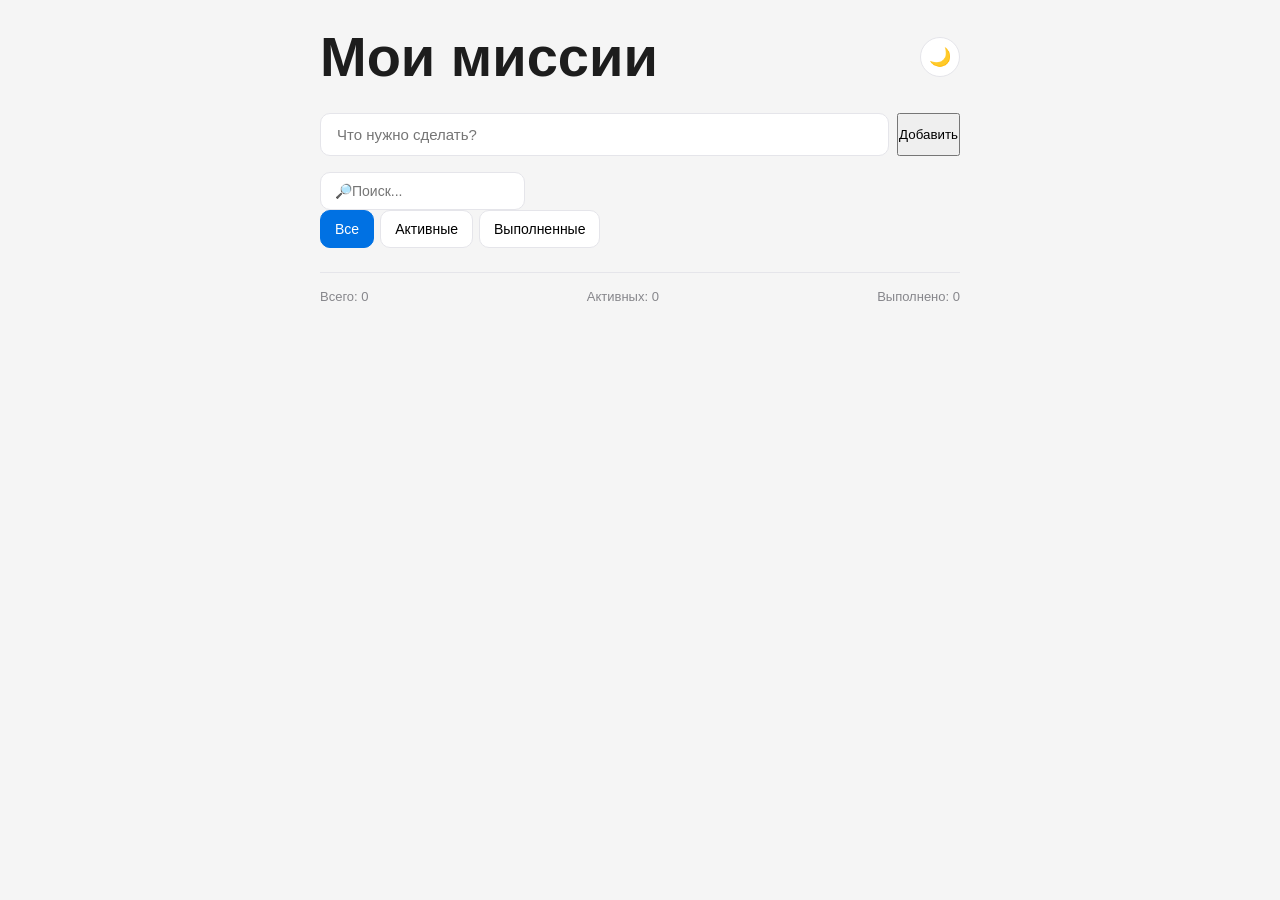
<file: index.html>
<!DOCTYPE html>
<html lang="ru">
<head>
    <meta charset="UTF-8">
    <meta name="viewport" content="width=device-width, initial-scale=1.0">
    <title>Трекер Миссий</title>
    <link rel="stylesheet" href="style.css"> <!--подключаем css--> 
</head>

<body>
    <div class="app">
        <header class="header">
            <h1>Мои миссии</h1>
            <button id="theme-toggle" class="theme-btn" title="Сменить Тему">🌙</button><!--кнопка смены темы, id=JS, class=CSS, title=всплывающие подсказки-->
        </header>
        <section class="controls" >
            <input type="text" id="task-input" placeholder="Что нужно сделать?" autocomplete="off"> <!--plaseholder=подсказка,autocomplete=отключает подсказки браузера-->
            <button id="add-btn">Добавить</button>
        </section> <!--поле ввода, section=смысловой раздел-->
        <section class="filtres">
        <input type="text " id="search-input" placeholder="🔎Поиск..."> <!--поле поиска-->
        <div class="filter-buttons"> <!--кнопки-->
            <button class="filter-btn active" data-filter="all">Все</button> 
            <button class="filter-btn" data-filter="active">Активные</button>
            <button class="filter-btn" data-filter="done">Выполненные</button>  <!--data-filter=атрибут для понимание какой филтр выбран, пр-р "active"-->
        </div>
        </section>
        <ul id="task-list" class="task-list"></ul> <!--список, js будет наполнять его li-->
        <footer class="stats">  <!--статистика-->
            <span id="stat-total">Всего: 0</span>
            <span id="stat-active">Активных: 0</span>
            <span id="stat-done">Выполнено: 0</span>
        </footer>  <!--три счетчика-->
    </div> <!--закрываем обертку сайта-->
    <script src="script.js"></script>  <!--подключаем js к html-->
</body>
</html>
</file>
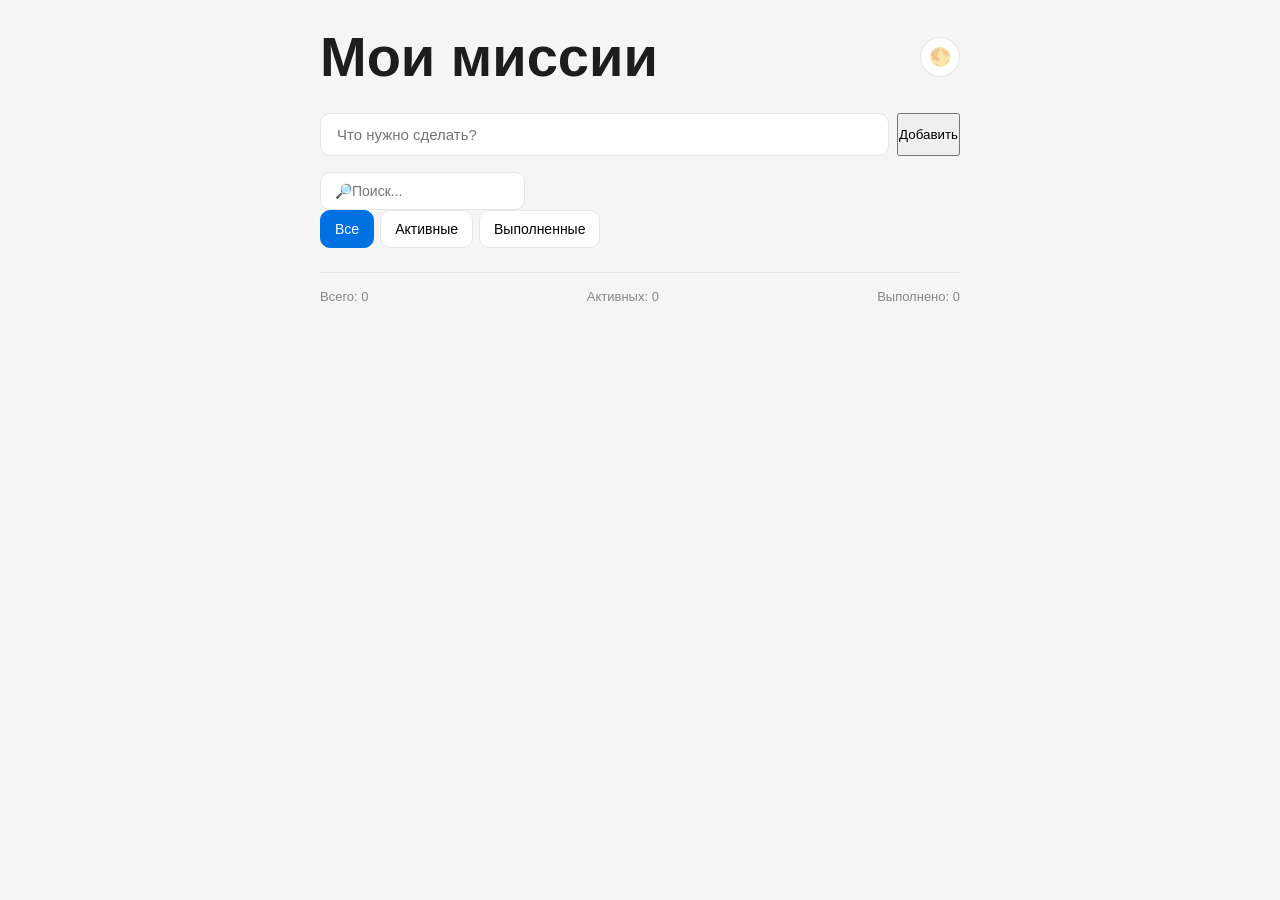
<file: web.html>
<!DOCTYPE html>
<html lang="ru">
<head>
    <meta charset="UTF-8">
    <meta name="viewport" content="width=device-width, initial-scale=1.0">
    <title>Трекер Миссий</title>
    <link rel="stylesheet" href="style.css"> <!--подключаем css--> 
</head>

<body>
    <div class="app">
        <header class="header">
            <h1>Мои миссии</h1>
            <button id="theme-toggle" class="theme-btn" title="Сменить Тему">🌕</button><!--кнопка смены темы, id=JS, class=CSS, title=всплывающие подсказки-->
        </header>
        <section class="controls" >
            <input type="text" id="task-input" placeholder="Что нужно сделать?" autocomplete="off"> <!--plaseholder=подсказка,autocomplete=отключает подсказки браузера-->
            <button id="add-btn">Добавить</button>
        </section> <!--поле ввода, section=смысловой раздел-->
        <section class="filtres">
        <input type="text " id="search-input" placeholder="🔎Поиск..."> <!--поле поиска-->
        <div class="filter-buttons"> <!--кнопки-->
            <button class="filter-btn active" data-filter="all">Все</button> 
            <button class="filter-btn" data-filter="active">Активные</button>
            <button class="filter-btn" data-filter="done">Выполненные</button>  <!--data-filter=атрибут для понимание какой филтр выбран, пр-р "active"-->
        </div>
        </section>
        <ul id="task-class" class="task-list"></ul> <!--список, js будет наполнять его li-->
        <footer class="stats">  <!--статистика-->
            <span id="stat-total">Всего: 0</span>
            <span id="stat-active">Активных: 0</span>
            <span id="stat-done">Выполнено: 0</span>
        </footer>  <!--три счетчика-->
    </div> <!--закрываем обертку сайта-->
    <script src="script.js"></script>  <!--подключаем js к html-->
</body>
</html>
</file>
<file: style.css>
*{
    margin: 0;
    padding: 0;
    box-sizing: border-box;
}  /*сброс отступов у всех элементов*/

body {
    font-family: Arial, Helvetica, sans-serif;
    background: #f5f5f5;
    color: #1d1d1d;
    min-height: 100vh;
    padding: 24px 16px;
}   /* фон,шрифт,отсупы*/


.app {
    max-width: 640px;
    margin: 0 auto;
} /* ограничение ширины и центрирование*/

.header {
    display: flex;
    justify-content: space-between;
    align-items: center;
    margin-bottom: 24px;
}   /* заголовок, кнопка темы*/

.header {
    font-size: 28px;
}

.theme-btn {
    width: 40px;
    height: 40px;
    border-radius: 50%;
    border: 1px solid #e5e5ea;
    background: #fff;
    font-size: 18px;
    cursor: pointer;
}  /* смена темы*/


.controls {
    display: flex;
    gap: 8px;
    margin-bottom: 16px;
}   /* поле ввода + "добавить"*/

input {
    padding: 12px 16px;
    border: 1px solid #e5e5ea;
    border-radius: 10px;
    background: #fff;
    font-size: 15px;
    outline: none;
}  /* общий стиль ввода*/

input:focus {
    border-color: #0071e3;

}


.controls input {
    flex: 1;
} /*поле задачи растягивается на все свободное место*/

.controls buttton {
    padding: 12px 20px;
    background: #0071e3;
    color: #fff;
    border: none;
    border-radius: 10px;
    font-size: 15px;
    font-weight: bold;
    

}   

/*блок фильтров и поиска   (внизу)*/

.filters {
    display: flex;
    flex-wrap: wrap;
    gap: 8px;
    margin-bottom: 16px;
}

#search-input {
    flex: 160px;
    min-width: 160px;
    padding: 10px 14px;
    font-size: 14px;
}

.filter-buttons {
    display: flex;
    gap: 6px;

}

.filter-btn {
    padding: 10px 14px;
    border: 1px solid #e5e5ea;
    background: #fff;
    border-radius: 10px;
    font-size: 14px;
    cursor: pointer;
}   /*кнопки-филььтры*/


.filter-btn.active {
    background: #0071e3;
    color: #fff;
    border-color: #0071e3;

}

.task-list {
    list-style: none;
    display: flex;
    flex-direction: column;
    gap: 8px;
}

.task-item {
    display: flex;
    align-items: center;
    gap: 12px;
    padding: 14px 16px;
    background: #fff;
    border: 1px solid #e5e5ea;
    border-radius: 12px;
}

.task-item.done.task-text {
    text-decoration: line-through;
    color: #86868b;

}

.task-checkbox {
    width: 20px;
    height: 20px;
    cursor: pointer;
    accent-color: #0071e3;
}


.task-text {
    flex: 1;
    font-size: 15px;
    word-break: break-word;
}


.task-btn {
    background: none;
    border: none;
    font-size: 16px;
    cursor: pointer;
    opacity: 0.5;
}
.task-btn:hover {
    opacity: 1;
}


.task-btn.delete:hover {
    color: #ff3b30;
} /*кнопка краснеет при наведении*/


.stats {
    display: flex;
    justify-content: space-between;
    margin-top: 24px;
    padding-top: 16px;
    border-top: 1px solid #e5e5ea;
    font-size: 13px;
    color: #86868b;
}


.empty {
    text-align: center;
    padding: 40px 0;
    color: #86868b;
    font-size: 15px;
}  /* сообщение задач нет*/
</file>
